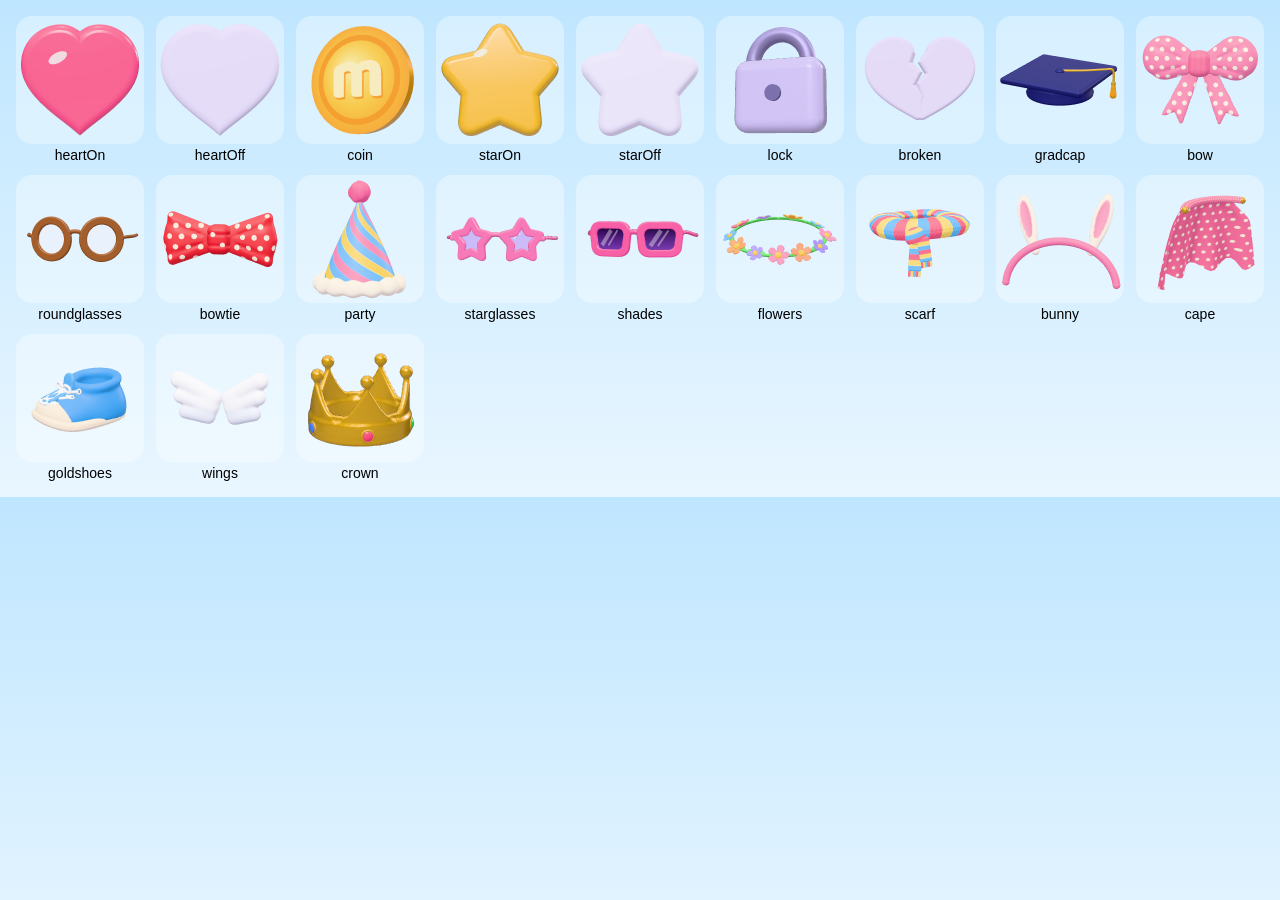
<file: dev/icons.html>
<!doctype html>
<html lang="en"><head><meta charset="utf-8"><title>3D icons</title>
<link href="https://fonts.googleapis.com/css2?family=Baloo+2:wght@800&display=swap" rel="stylesheet" />
<style>body{margin:0;background:linear-gradient(#bfe6ff,#e9f6ff);display:flex;flex-wrap:wrap;gap:12px;padding:16px;font:14px sans-serif}figure{margin:0;text-align:center}img{width:128px;height:128px;background:rgba(255,255,255,.35);border-radius:16px}</style>
<script type="importmap">{ "imports": { "three": "../vendor/three/build/three.module.min.js", "three/addons/": "../vendor/three/addons/" } }</script>
</head><body>
<script type="module">
import { ICON, refreshCoin } from '../js/icons3d.js';
await document.fonts.load('800 100px "Baloo 2"'); refreshCoin();
for (const [k, v] of Object.entries(ICON)) document.body.insertAdjacentHTML('beforeend', `<figure><img src="${v}"><figcaption>${k}</figcaption></figure>`);
window.DONE = true;
</script></body></html>
</file>
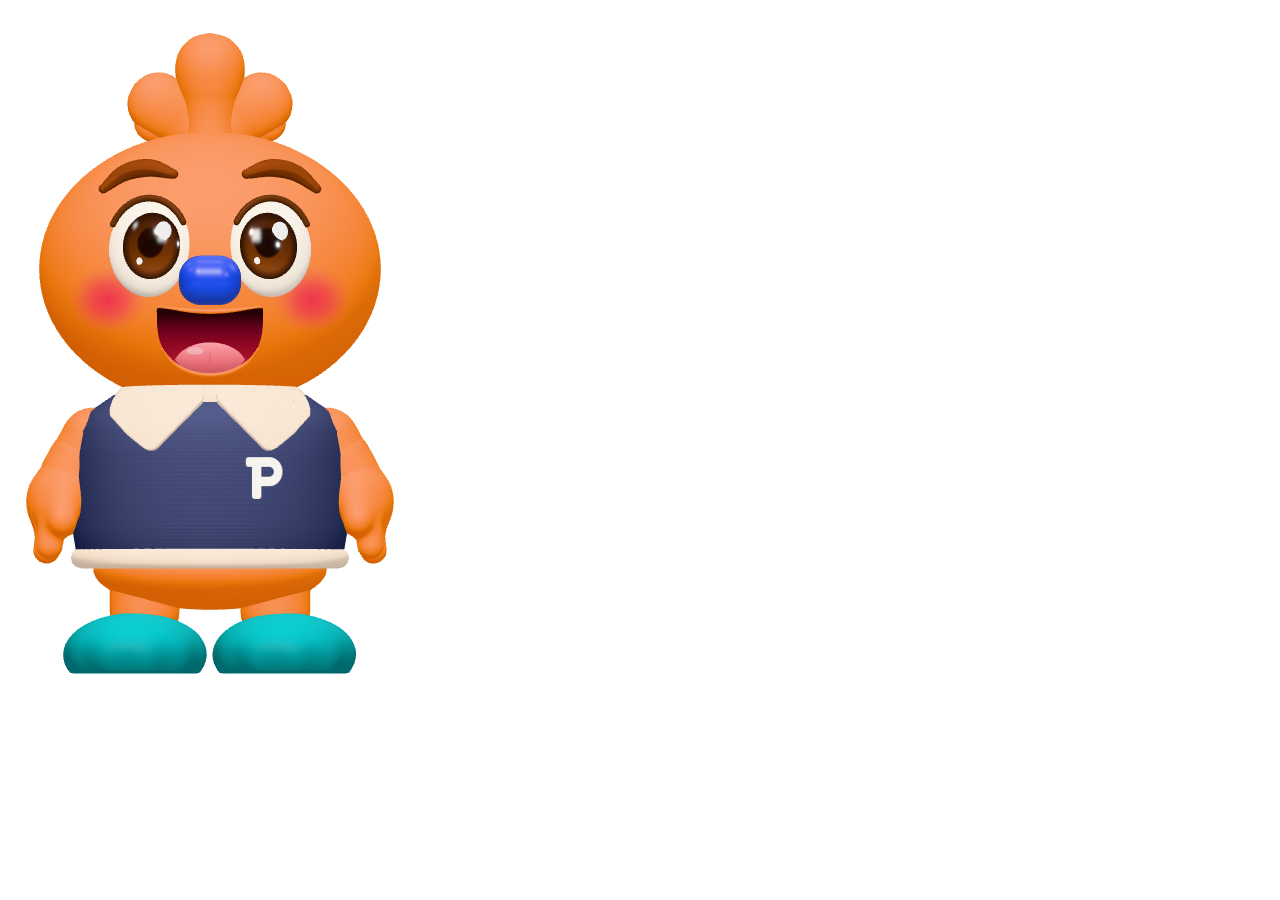
<file: dev/tata.html>
<!doctype html>
<html lang="en">
<head>
<meta charset="utf-8" />
<title>Tata model check</title>
<style>html, body { margin: 0; background: #fff; } canvas { display: block; }</style>
<script type="importmap">{ "imports": { "three": "../vendor/three/build/three.module.min.js", "three/addons/": "../vendor/three/addons/" } }</script>
</head>
<body>
<script type="module">
// Turnaround check for js/tata.js against the character sheet: ?yaw=0|90|180 · window.TV.shot(yaw, mode) → PNG data URL
// Orthographic camera framed on the model's 2.05-unit height, white background, the game's light set.
import * as THREE from 'three';
import { RoomEnvironment } from 'three/addons/environments/RoomEnvironment.js';
import { Tata } from '../js/tata.js';
const W = 420, H = 700;
const r = new THREE.WebGLRenderer({ antialias: true, preserveDrawingBuffer: true });
r.setPixelRatio(parseFloat(new URLSearchParams(location.search).get('dpr') || '1')); r.setSize(W, H); r.outputColorSpace = THREE.SRGBColorSpace; r.toneMapping = THREE.NeutralToneMapping; r.toneMappingExposure = 0.96;
document.body.appendChild(r.domElement);
const scene = new THREE.Scene(); scene.background = new THREE.Color(0xffffff);
const pm = new THREE.PMREMGenerator(r); scene.environment = pm.fromScene(new RoomEnvironment(), 0.04).texture; scene.environmentIntensity = 0.5;
scene.add(new THREE.HemisphereLight(0xffffff, 0xf0e0d0, 0.9));
const sun = new THREE.DirectionalLight(0xfff4e8, 1.9); sun.position.set(-2, 6, 8); scene.add(sun);
const fill = new THREE.DirectionalLight(0xffffff, 0.6); fill.position.set(4, 2, 5); scene.add(fill);
const half = 2.25 / 2, cam = new THREE.OrthographicCamera(-half * W / H, half * W / H, half, -half, 0.1, 50);
cam.position.set(0, 1.04, 10); cam.lookAt(0, 1.04, 0);
const t = new Tata(scene);
function shot(yawDeg = 0, mode = 'pose', vx = 0, phase = 0, vy = 0, grounded = true) {
  t.phase = phase; t.air = grounded ? 0 : 1;
  for (let i = 0; i < 3; i++) t.update(1 / 60, { vx, vy, grounded, facing: 1, max: 7.2, mode, yaw: yawDeg * Math.PI / 180 });
  if (mode !== 'pose') t.root.rotation.y = yawDeg * Math.PI / 180;
  r.render(scene, cam);
  return r.domElement.toDataURL('image/png');
}
const q = new URLSearchParams(location.search);
if (q.get('outfit')) t.setOutfit(Object.fromEntries(q.get('outfit').split(',').map(k => [k, true])));
shot(parseFloat(q.get('yaw') || '0'));
function view(cy = 1.04, h = 2.25, cx = 0) {
  const hh = h / 2; Object.assign(cam, { left: -hh * W / H, right: hh * W / H, top: hh, bottom: -hh }); cam.updateProjectionMatrix();
  cam.position.set(cx, cy, 10); cam.lookAt(cx, cy, 0);
}
window.TV = { shot, t, view };
</script>
</body>
</html>
</file>
